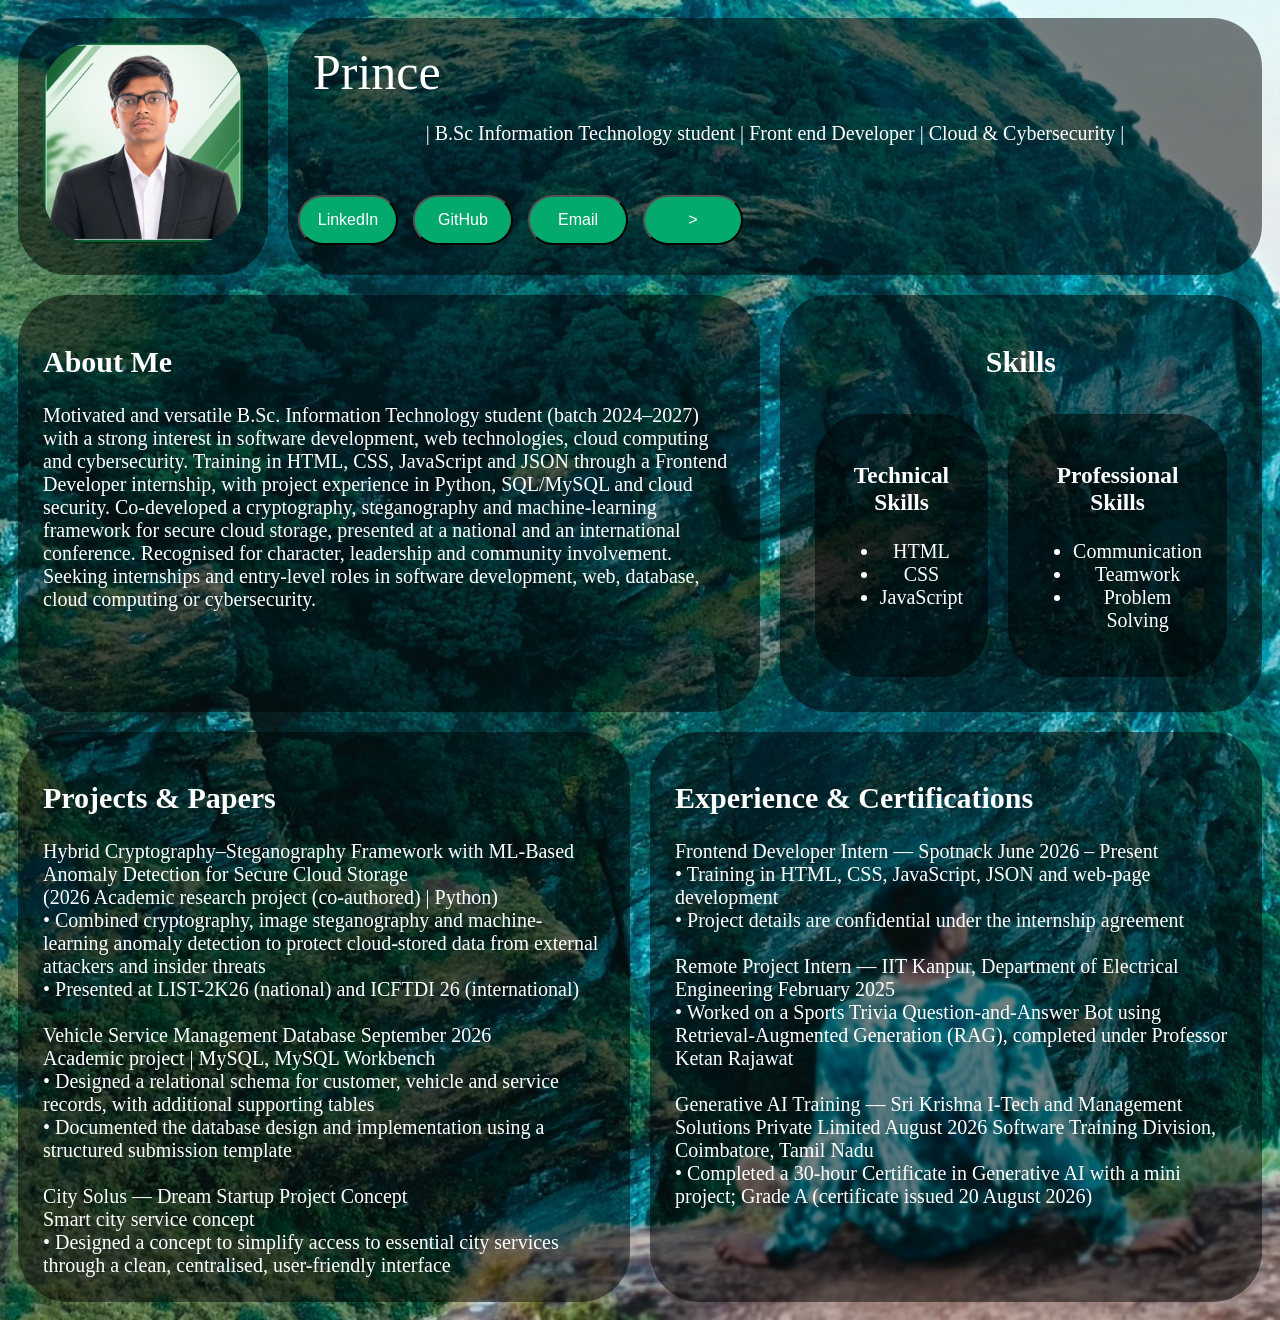
<file: index.html>
<DOCTYPE html>
<html>
    <head>
        <title>My Portfolio</title>
    </head>
    <body>
        <link rel="stylesheet" href="style.css">

        <div class="container-a">
        <div class="container1">
            <img id="profile" src="1.jpeg" alt="Profile">
        </div>

        <div class="container2">
            <p class="name">Prince</p>
            <p class="intro">
               <span class="line">|</span> B.Sc Information Technology student
               <span class="line">|</span> Front end Developer
               <span class="line">|</span> Cloud & Cybersecurity              
               <span class="line">|</span>
            </p>
            <br><p class="aa">
         <button class="btn" type="button"  onclick="location.href='https://www.linkedin.com/in/prince-b-ba0604349'">LinkedIn</button>
         <button class="btn" type="button"  onclick="location.href='https://github.com/Prince-09062006/Prince'">GitHub</button>
         <button class="btn" type="button"  onclick="location.href='mailto:bprincebprince9@gmail.com'">Email</button>
         
         <button class="btn" id="change">></button>
         </p>
         </div>
        </div>
        <div class="container-b">
        <div class="container3">
            <h2>About Me</h2>
            <p>Motivated and versatile B.Sc. Information Technology student (batch 2024–2027) with a strong interest in software development,
web technologies, cloud computing and cybersecurity. Training in HTML, CSS, JavaScript and JSON through a Frontend Developer
internship, with project experience in Python, SQL/MySQL and cloud security. Co-developed a cryptography, steganography and
machine-learning framework for secure cloud storage, presented at a national and an international conference. Recognised for
character, leadership and community involvement. Seeking internships and entry-level roles in software development, web,
database, cloud computing or cybersecurity.</p>
        </div>

        <div class="container4">
            <h2>Skills</h2>
            <div class="container-d">
            <div class="Ts">
                <h3>Technical Skills</h3>
                <ul>
                    <li>HTML</li>
                    <li>CSS</li>
                    <li>JavaScript</li>
                </ul>
            </div>
            <div class="Ps">
                <h3>Professional Skills</h3>
                <ul>
                    <li>Communication</li>
                    <li>Teamwork</li>
                    <li>Problem Solving</li>
                </ul>
            </div>
            </div>
        </div>
        </div>

        <div class="container-c">
        <div class="container5">
            <h2>Projects & Papers</h2>Hybrid Cryptography–Steganography Framework with ML-Based Anomaly Detection for Secure Cloud Storage 
            <br>(2026 Academic research project (co-authored) | Python)<br>
• Combined cryptography, image steganography and machine-learning anomaly detection to protect cloud-stored data from
external attackers and insider threats<br>
• Presented at LIST-2K26 (national) and ICFTDI 26 (international)<br><br>
Vehicle Service Management Database September 2026<br>
Academic project | MySQL, MySQL Workbench<br>
• Designed a relational schema for customer, vehicle and service records, with additional supporting tables<br>
• Documented the database design and implementation using a structured submission template<br><br>
City Solus — Dream Startup Project Concept<br>
Smart city service concept<br>
• Designed a concept to simplify access to essential city services through a clean, centralised, user-friendly interface<br>
        </div>
        <div class="container6">
            <h2>Experience & Certifications</h2>
            <p>Frontend Developer Intern — Spotnack June 2026 – Present<br>
• Training in HTML, CSS, JavaScript, JSON and web-page development<br>
• Project details are confidential under the internship agreement<br><br>
Remote Project Intern — IIT Kanpur, Department of Electrical Engineering February 2025<br>
• Worked on a Sports Trivia Question-and-Answer Bot using Retrieval-Augmented Generation (RAG), completed under
Professor Ketan Rajawat<br><br>
Generative AI Training — Sri Krishna I-Tech and Management Solutions Private Limited August 2026
Software Training Division, Coimbatore, Tamil Nadu<br>
• Completed a 30-hour Certificate in Generative AI with a mini project; Grade A (certificate issued 20 August 2026)
<br>
</p>
        </div>
        </div>
<!--    <div class="rate">   
    <h1>Rate my profile</h1>
        <input type="text" id="rate" placeholder="Enter stars */5">
        <button class="btn" id="stars">Add stars</button>
    </div>-->

    <script>
        const change= document.getElementById("change");
        const profile = document.getElementById("profile");
        change.addEventListener("click", function() {
            if (profile.src.includes("a.jpeg"))
            {
            profile.src ="1.jpeg";
            }
            else
            {
             profile.src ="a.jpeg";
             }
        });
    </script>

<!--<button a href="cv.jpeg" class="btn" target="">View CV</a></button>-->
    </body>
</html>
</file>
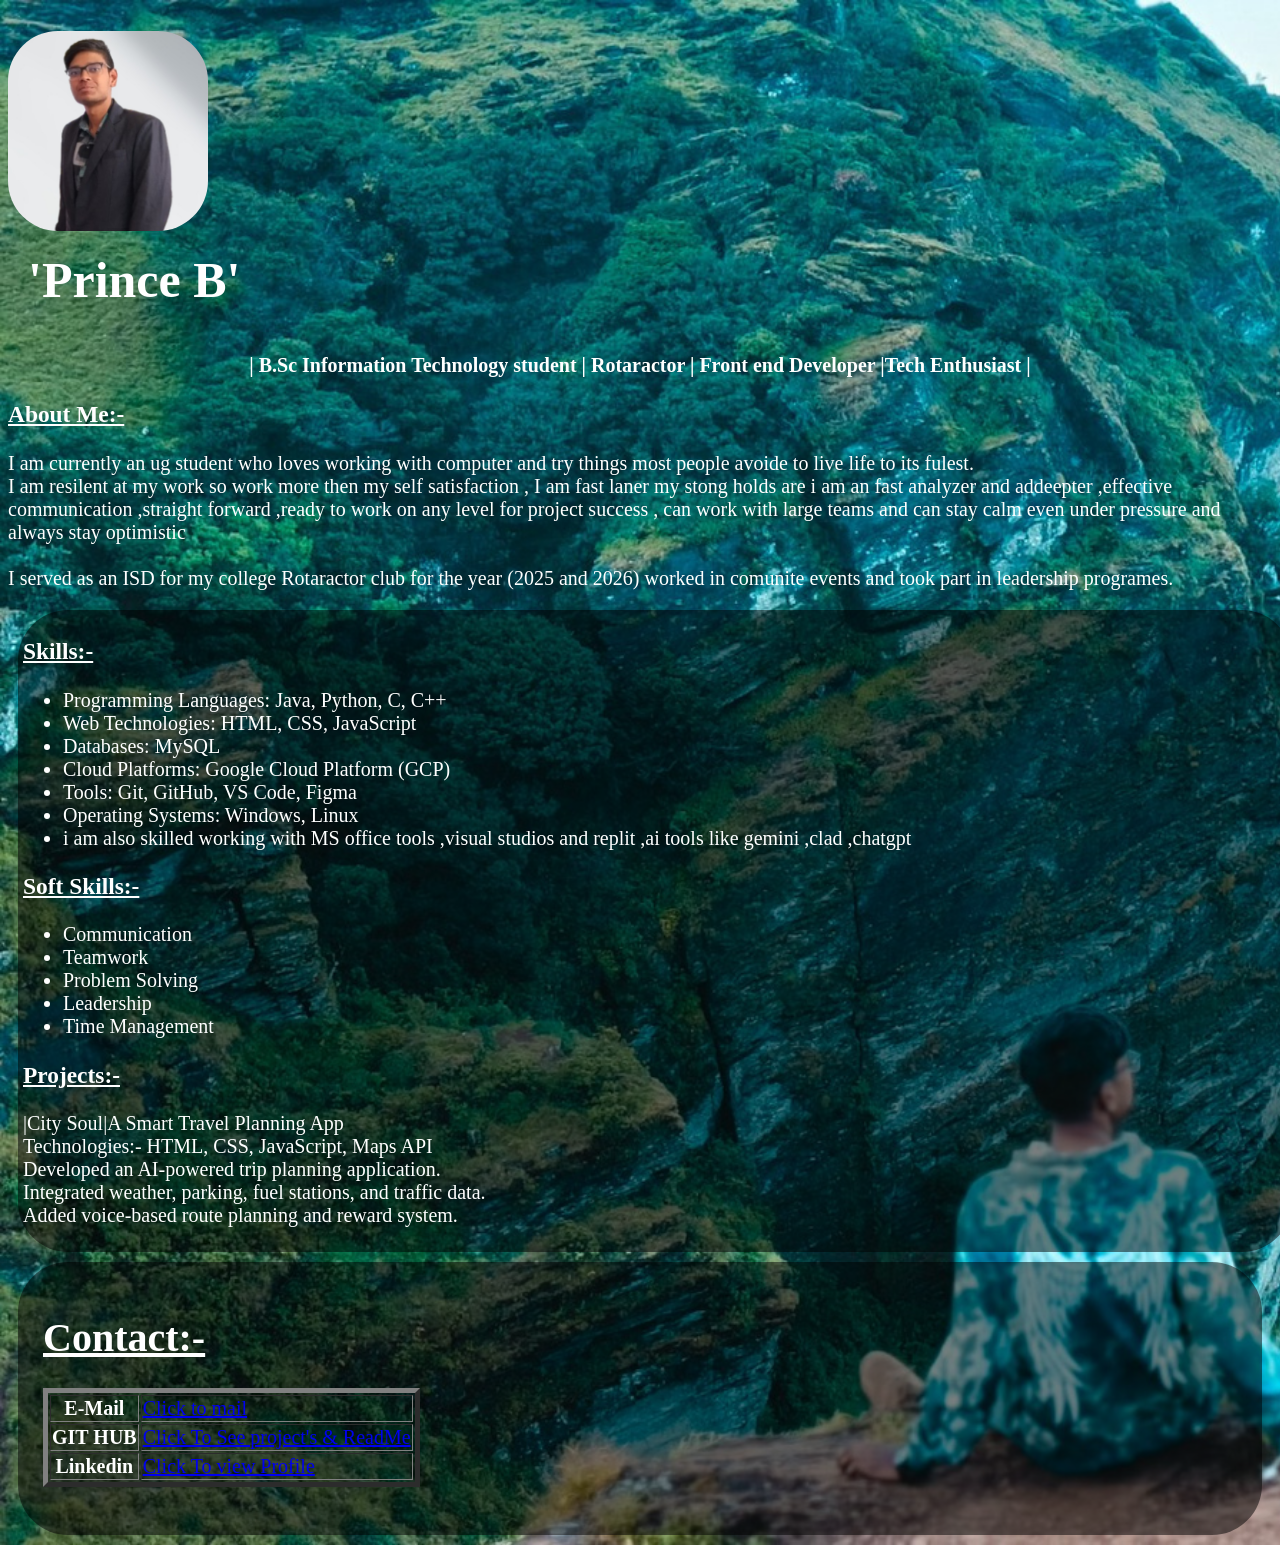
<file: 1Portfolio.html>
<!DOCTYPE html>
<html>
<head>
<title>Prince Portfolio</title>
<link rel="stylesheet" href="mystyle.css">
</head>
<body>

<div class="container">

<br>

<img src="Screenshot_2026-07-27-19-13-55-889_com.miui.gallery-edit.jpg" alt="profile picture">
<h1 class="name">'Prince B'</h1>

<br>

<h4 class="intro"> <span class="line">|</span> B.Sc Information Technology student <span class="line">|</span> Rotaractor <span class="line">|</span> Front end Developer <span class="line">|</span>Tech Enthusiast <span class="line">|</span> </h4>

<h3 class ="sub2" ><b><u>About Me:-</b></u></h3>
<p class="about">I am currently an ug student who loves working with computer and try things most people avoide to live life to its fulest.<br>
I am resilent at my work so work more then my self satisfaction ,
I am fast laner my stong holds are i am an fast analyzer and addeepter ,effective communication ,straight forward ,ready to work on any level for project success , can work with large teams and can stay calm even under pressure and  always stay optimistic
<br><br>
I served as an ISD for my college Rotaractor club for the year (2025 and 2026)
worked in comunite events
and took part in leadership programes.</p>

</div>
<div class="container2">

<h3 class ="sub2"><b><u>Skills:-</b></u></h3>

<ul class ="skills">
<li>Programming Languages: Java, Python, C, C++<br></li>
<li>Web Technologies: HTML, CSS, JavaScript<br></li>
<li>Databases: MySQL<br></li>
<li>Cloud Platforms: Google Cloud Platform (GCP)<br> </li>
<li>Tools: Git, GitHub, VS Code, Figma<br></li>
<li>Operating Systems: Windows, Linux<br></li>
<li>i am also skilled working with MS office tools ,visual studios and replit ,ai tools like gemini ,clad ,chatgpt</li>
</ul>

<div class="v-line">


<h3 class ="sub2"><b><u>Soft Skills:-</b></u></h3>

<ul class ="skills">
<li>Communication</li>
<li>Teamwork</li>
<li>Problem Solving</li>
<li>Leadership</li>
<li>Time Management</li>
</ul>

</div>

<h3 class ="sub2"><b><u>Projects:-</b></u></h3>

<p class="project">
<span class="line">|City Soul|</span>A Smart Travel Planning App<br>
Technologies:- HTML, CSS, JavaScript, Maps API<br>
Developed an AI-powered trip planning application.<br>
Integrated weather, parking, fuel stations, and traffic data.<br>
Added voice-based route planning and reward system.
</p>


</div>
<div class="container3">

<h1 class ="con"><u><b>Contact:-</u></b></h1>
<table border="5" class ="tab">
<tr>
<th>E-Mail</th>
<td><a href="mailto:bprincebprince9@gmail.com">Click to mail</a></td>
</tr>

<tr>
<th>GIT HUB</th>
<td>
<a href="https://github.com/Prince-09062006/Prince"> Click To See project's & ReadMe</a>
</td>
</tr>

<tr>
<th>Linkedin</th>
<td>
<a href="https://www.linkedin.com/in/prince-b-ba0604349" target="_blank">Click To view Profile </a>
</td>
</tr>

</table>


<br>

</div>
</body>
</html>
</file>
<file: style.css>
body 
{
    background-image: url("2.jpg");
    background-size: cover;
    font-family: "Noto Serif SemiBold", Serif, SemiBold;
    color: white;
    font-size: 20px;
}
img{
    width: 200px;
    height: 200px;
    display: block;
    border-radius: 50px 50px 50px 50px;
    
}
.container1
{
     margin: 10px 10px 10px 10px;
     background-color: rgba(0, 0, 0, 0.5);
     padding: 25px;
     border-radius: 15px;
     border-radius: 50px 50px 50px 50px;
}  
.container2
{
     width: 100%;
     color: white;
     margin: 10px 10px 10px 10px;
     background-color: rgba(0, 0, 0, 0.5);
     padding: 5px;
     border-radius: 5px;
     border-radius: 50px 50px 50px 50px;
}

 .name{
     font-size: 50px;
     padding: 10px;
     margin: 10px;
     text-align: left; 
}
.intro{
     font-size: 20px;
     padding: 1px;
     margin: 1px;
     text-align: center;
}

.container3
{
     margin: 10px 10px 10px 10px;
     background-color: rgba(0, 0, 0, 0.5);
     padding: 25px;
     text-align: auto; 
     border-radius: 50px 50px 50px 50px;
}
.container4
{
     margin: 10px 10px 10px 10px;
     background-color: rgba(0, 0, 0, 0.5);
     padding: 25px;
     border-radius: 50px 50px 50px 50px;
     text-align: center;
}
.Ts
{
      margin: 10px 10px 10px 10px;
     background-color: rgba(0, 0, 0, 0.5);
     padding: 25px;
     text-align: auto; 
     border-radius: 50px 50px 50px 50px;
}
.Ps
{
      margin: 10px 10px 10px 10px;
     background-color: rgba(0, 0, 0, 0.5);
     padding: 25px;
     text-align: auto; 
     border-radius: 50px 50px 50px 50px;
}
.container5
{
     width: 50%;
      margin: 10px 10px 10px 10px;
     background-color: rgba(0, 0, 0, 0.5);
     padding: 25px;
     border-radius: 15px;
     text-align: auto; 
     border-radius: 50px 50px 50px 50px;
}
.container6
{
     width: 50%;
      margin: 10px 10px 10px 10px;
     background-color: rgba(0, 0, 0, 0.5);
     padding: 25px;
     text-align: auto; 
     border-radius: 50px 50px 50px 50px;
}.container7
{
     margin: 50px 50px 50px 50px;
     background-color: rgba(0, 0, 0, 0.5);
     padding: 25px;
     text-align: auto; 
     border-radius: 50px 50px 50px 50px;
}

.container-a{
     display: flex;
     justify-items: center;
}
.container-b{
     display: flex;
}
.container-c{
     display: flex;
}
.container-d{
     display: flex;
}

.btn{
     background-color:#04AA6D;
     border-radius: 50px 50px 50px 50px;
     font-size: medium;
     color: white;
     width: 100px;
     height: 50px;
     font-size: medium;
     margin: 5px;
     justify-self: center;

}
/*
.btn::after{
     content: "";
     z-index: -1;
     position: absolute;
     width: 100%;
     height: 100%;
     background-color: #333;
     left: 0;
     top: 0;
     border-radius: 10px;
     opacity: 0;
}
.btn::after{
     content: "";
     background: linear-gradient(
          45deg,
          #48FF00, #FFFF, #48FF00, #FFFF,
          #48FF00, #FFFF, #48FF00, #FFFF,
     );
     position: absolute;
     top: -2px;
     left: -2px;
     background-size: 600%;
     z-index: -1;
     width: calc(100% + 4px);
     height: calc(100% + 4px);
     filter: blur(8px);
     animation: glowing 20s linear infinite;
     transition: 10px;
     opacity: 1;
}
@keyframes glowing {
     0%{background-position-x: 0.0;}
     50%{background-position-x: 400%.0;}
     100%{background-position-x: 0.0;}
}
.btn:hower::before{
     opacity: 1;
}
.btn:active:hower:after{
     background: transparent;
}
.btn:active{
     color:black
     font-weight: bold;
}
/*
</file>
<file: mystyle.css>
body 
{
    background-image: url("2.jpg");
    background-size: cover;
    font-family: "Noto Serif SemiBold", Serif, SemiBold;
    color: white;
    font-size: 20px;
}
img{
    width: 200px;
    height: 200px;
    display: block;
    border-radius: 50px 50px 50px 50px;
    
}
.container1
{
     margin: 10px 10px 10px 10px;
     background-color: rgba(0, 0, 0, 0.5);
     padding: 25px;
     border-radius: 15px;
     border-radius: 50px 50px 50px 50px;
}  
.container2
{
     width: 100%;
     color: white;
     margin: 10px 10px 10px 10px;
     background-color: rgba(0, 0, 0, 0.5);
     padding: 5px;
     border-radius: 5px;
     border-radius: 50px 50px 50px 50px;
}

 .name{
     font-size: 50px;
     padding: 10px;
     margin: 10px;
     text-align: left; 
}
.intro{
     font-size: 20px;
     padding: 1px;
     margin: 1px;
     text-align: center;
}

.container3
{
     margin: 10px 10px 10px 10px;
     background-color: rgba(0, 0, 0, 0.5);
     padding: 25px;
     text-align: auto; 
     border-radius: 50px 50px 50px 50px;
}
.container4
{
     margin: 10px 10px 10px 10px;
     background-color: rgba(0, 0, 0, 0.5);
     padding: 25px;
     border-radius: 50px 50px 50px 50px;
     text-align: center;
}
.Ts
{
      margin: 10px 10px 10px 10px;
     background-color: rgba(0, 0, 0, 0.5);
     padding: 25px;
     text-align: auto; 
     border-radius: 50px 50px 50px 50px;
}
.Ps
{
      margin: 10px 10px 10px 10px;
     background-color: rgba(0, 0, 0, 0.5);
     padding: 25px;
     text-align: auto; 
     border-radius: 50px 50px 50px 50px;
}
.container5
{
     width: 50%;
      margin: 10px 10px 10px 10px;
     background-color: rgba(0, 0, 0, 0.5);
     padding: 25px;
     border-radius: 15px;
     text-align: auto; 
     border-radius: 50px 50px 50px 50px;
}
.container6
{
     width: 50%;
      margin: 10px 10px 10px 10px;
     background-color: rgba(0, 0, 0, 0.5);
     padding: 25px;
     text-align: auto; 
     border-radius: 50px 50px 50px 50px;
}.container7
{
     margin: 50px 50px 50px 50px;
     background-color: rgba(0, 0, 0, 0.5);
     padding: 25px;
     text-align: auto; 
     border-radius: 50px 50px 50px 50px;
}

.container-a{
     display: flex;
     justify-items: center;
}
.container-b{
     display: flex;
}
.container-c{
     display: flex;
}
.container-d{
     display: flex;
}

.btn{
     background-color:#04AA6D;
     border-radius: 50px 50px 50px 50px;
     font-size: medium;
     color: white;
     width: 100px;
     height: 50px;
     font-size: medium;
     margin: 5px;
     justify-self: center;

}
/*
.btn::after{
     content: "";
     z-index: -1;
     position: absolute;
     width: 100%;
     height: 100%;
     background-color: #333;
     left: 0;
     top: 0;
     border-radius: 10px;
     opacity: 0;
}
.btn::after{
     content: "";
     background: linear-gradient(
          45deg,
          #48FF00, #FFFF, #48FF00, #FFFF,
          #48FF00, #FFFF, #48FF00, #FFFF,
     );
     position: absolute;
     top: -2px;
     left: -2px;
     background-size: 600%;
     z-index: -1;
     width: calc(100% + 4px);
     height: calc(100% + 4px);
     filter: blur(8px);
     animation: glowing 20s linear infinite;
     transition: 10px;
     opacity: 1;
}
@keyframes glowing {
     0%{background-position-x: 0.0;}
     50%{background-position-x: 400%.0;}
     100%{background-position-x: 0.0;}
}
.btn:hower::before{
     opacity: 1;
}
.btn:active:hower:after{
     background: transparent;
}
.btn:active{
     color:black
     font-weight: bold;
}
/*
</file>
